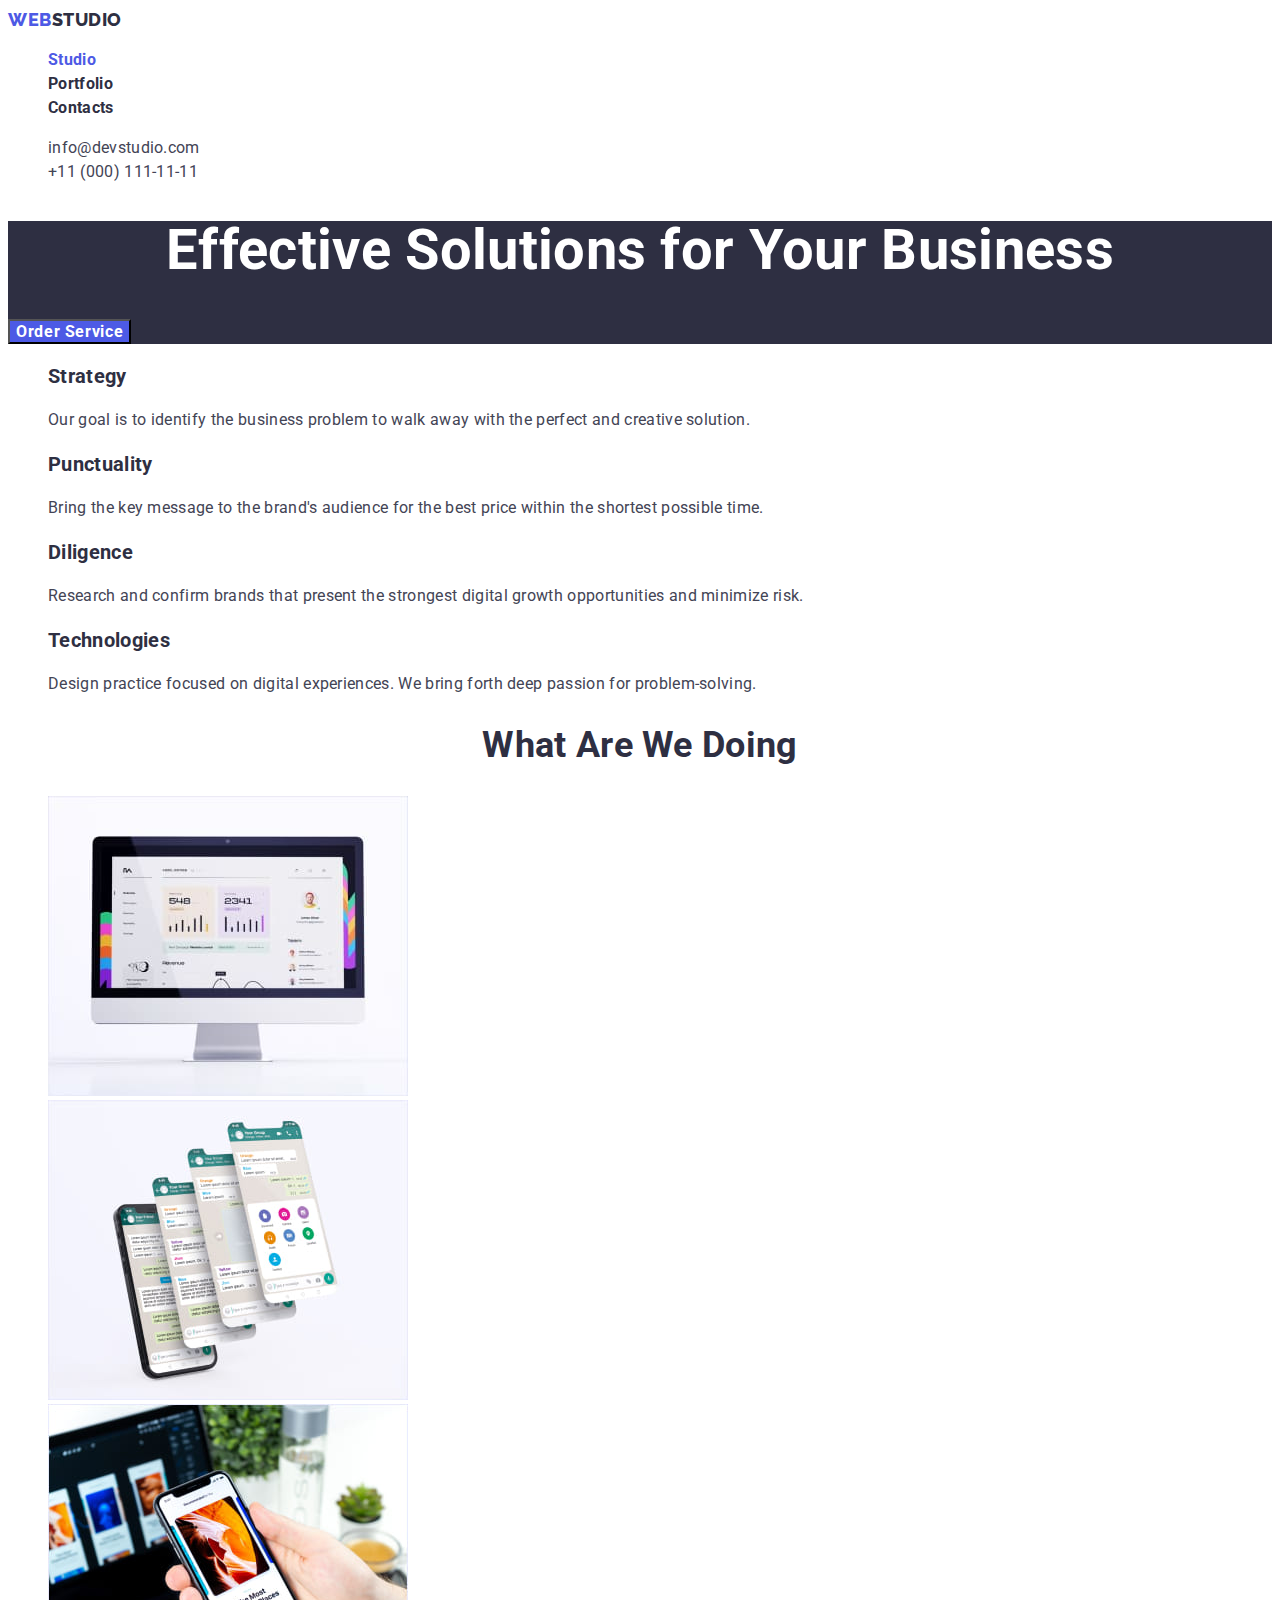
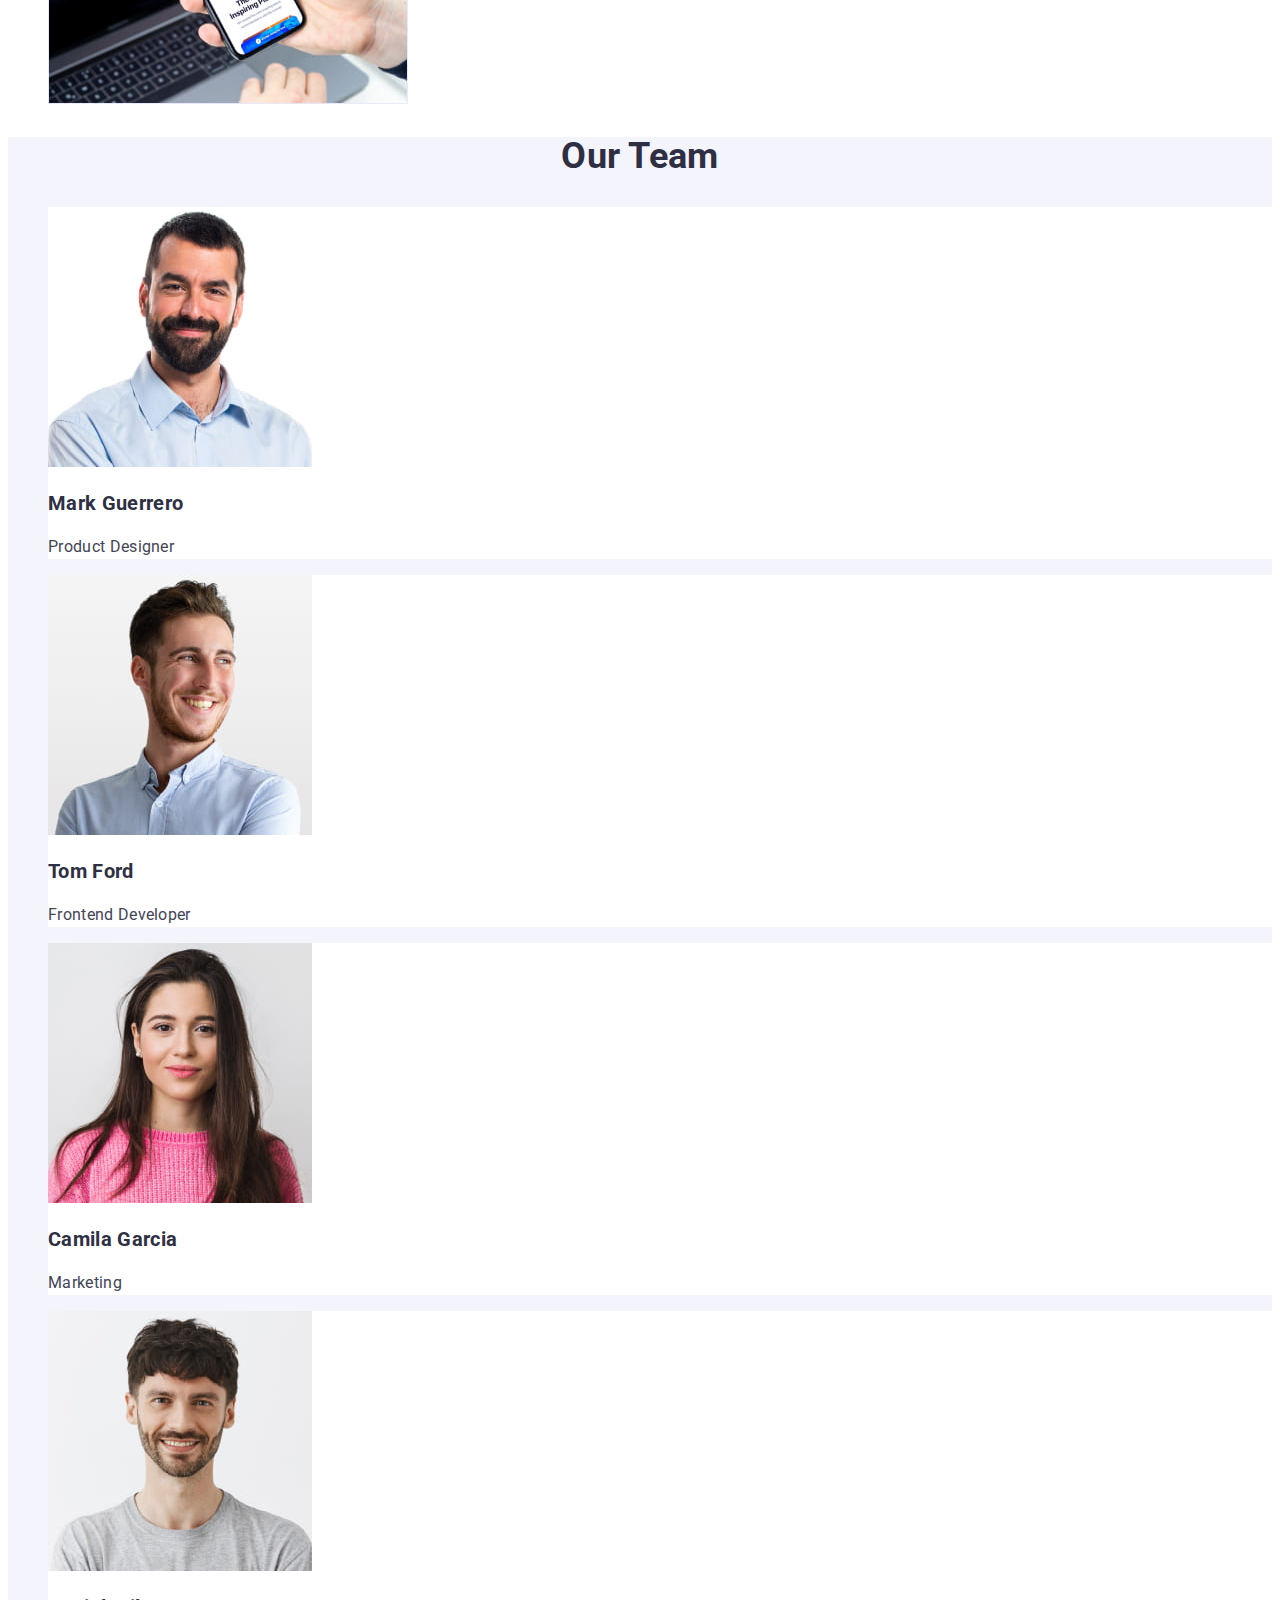
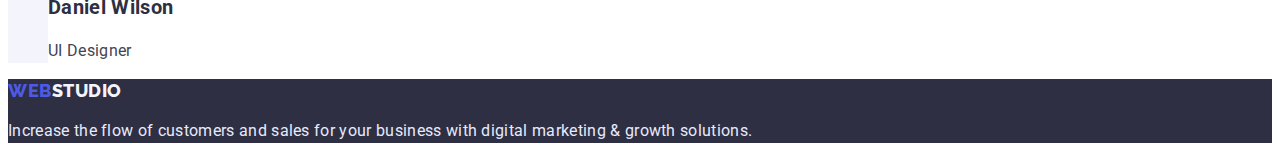
<file: index.html>
<!DOCTYPE html>
<html lang="en">
  <head>
    <meta charset="UTF-8" />
    <meta http-equiv="X-UA-Compatible" content="IE=edge" />
    <meta name="viewport" content="width=device-width, initial-scale=1.0" />
    <title>Document</title>
    <link rel="preconnect" href="https://fonts.googleapis.com" />
    <link rel="preconnect" href="https://fonts.gstatic.com" crossorigin />
    <link
      href="https://fonts.googleapis.com/css2?family=Raleway:wght@800&family=Roboto:wght@400;700&display=swap"
      rel="stylesheet"
    />
    <link rel="stylesheet" href="./css/styles.css" />
  </head>
  <body>
    <!-- Шапка сторінки -->
    <header>
      <nav>
        <!-- Логотип у шапці -->
        <a href="./index.html" class="logo">
          <span class="logo-iris">Web</span>
          <span class="logo-navyblue">Studio</span>
        </a>
        <!-- Навігація на інші сторінки -->
        <ul class="site-nav list">
          <li><a href="./index.html" class="link current">Studio</a></li>
          <li><a href="./portfolio.html" class="link">Portfolio</a></li>
          <li><a href="./index.html" class="link">Contacts</a></li>
        </ul>
      </nav>
      <ul class="cont-nav list">
        <!-- Посилання на адрес пошти-->
        <li>
          <a href="mailto:info@devstudio.com" class="link">info@devstudio.com</a>
        </li>
        <!-- Посилання на телефонний номер-->
        <li>
          <a href="tel:+110001111111" class="link">+11 (000) 111-11-11</a>
        </li>
      </ul>
    </header>
    <main>
      <!-- Секція hero-->
      <section class="hero">
        <h1 class="hero-title">Effective Solutions for Your Business</h1>
        <button type="button" class="hero-button">Order Service</button>
      </section>
      <!-- Секція 1-->
      <section class="section">
        <!-- Заголовок секції 1, не читається на сторінці -->
        <h2 class="visually-hidden">Секція 1</h2>
        <ul>
          <li>
            <h3 class="section1-title">Strategy</h3>
            <p>
              Our goal is to identify the business problem to walk away with the
              perfect and creative solution.
            </p>
          </li>
          <li>
            <h3 class="section1-title">Punctuality</h3>
            <p>
              Bring the key message to the brand's audience for the best price
              within the shortest possible time.
            </p>
          </li>
          <li>
            <h3 class="section1-title">Diligence</h3>
            <p>Research and confirm brands that present the strongest digital growth opportunities and minimize risk.</p>
          </li>
          <li>
            <h3 class="section1-title">Technologies</h3>
            <p>
              Design practice focused on digital experiences. We bring forth deep passion for problem-solving.
            </p>
          </li>
        </ul>
      </section>
      <!-- Секція 2-->
      <section class="section">
        <h2 class="section-title">What are we doing</h2>
        <ul>
          <li>
            <img
              src="./images/Rectangle711.jpg"
              alt="Rectangle 711"
              width="360"
            />
          </li>
          <li>
            <img
              src="./images/Rectangle712.jpg"
              alt="Rectangle 712"
              width="360"
            />
          </li>
          <li>
            <img
              src="./images/Rectangle713.jpg"
              alt="Rectangle 713"
              width="360"
            />
          </li>
        </ul>
      </section>
      <!-- Секція 3-->
      <section class="section3">
        <h2 class="section-title">Our Team</h2>
        <ul>
          <li class="section-ul">
            <img src="./images/img1.jpg" alt="foto Mark" width="264" />
            <h3 class="section3-title">Mark Guerrero</h3>
            <p>Product Designer</p>
          </li>
          <li class="section-ul">
            <img src="./images/img2.jpg" alt="foto Tom" width="264" />
            <h3 class="section3-title">Tom Ford</h3>
            <p>Frontend Developer</p>
          </li>
          <li class="section-ul">
            <img src="./images/img3.jpg" alt="foto Camila" width="264" />
            <h3 class="section3-title">Camila Garcia</h3>
            <p>Marketing</p>
          </li>
          <li class="section-ul">
            <img src="./images/img4.jpg" alt="foto Daniel" width="264" />
            <h3 class="section3-title">Daniel Wilson</h3>
            <p>UI Designer</p>
          </li>
        </ul>
      </section>
    </main>
    <footer>
      <!-- Логотип як у шапці -->
      <a href="./index.html" class="logo">
        <span class="logo-iris">Web</span>
        <span class="logo-cloud">Studio</span>
      </a>
      <p class="footer">
        Increase the flow of customers and sales for your business with digital
        marketing & growth solutions.
      </p>
    </footer>
  </body>
</html>
</file>
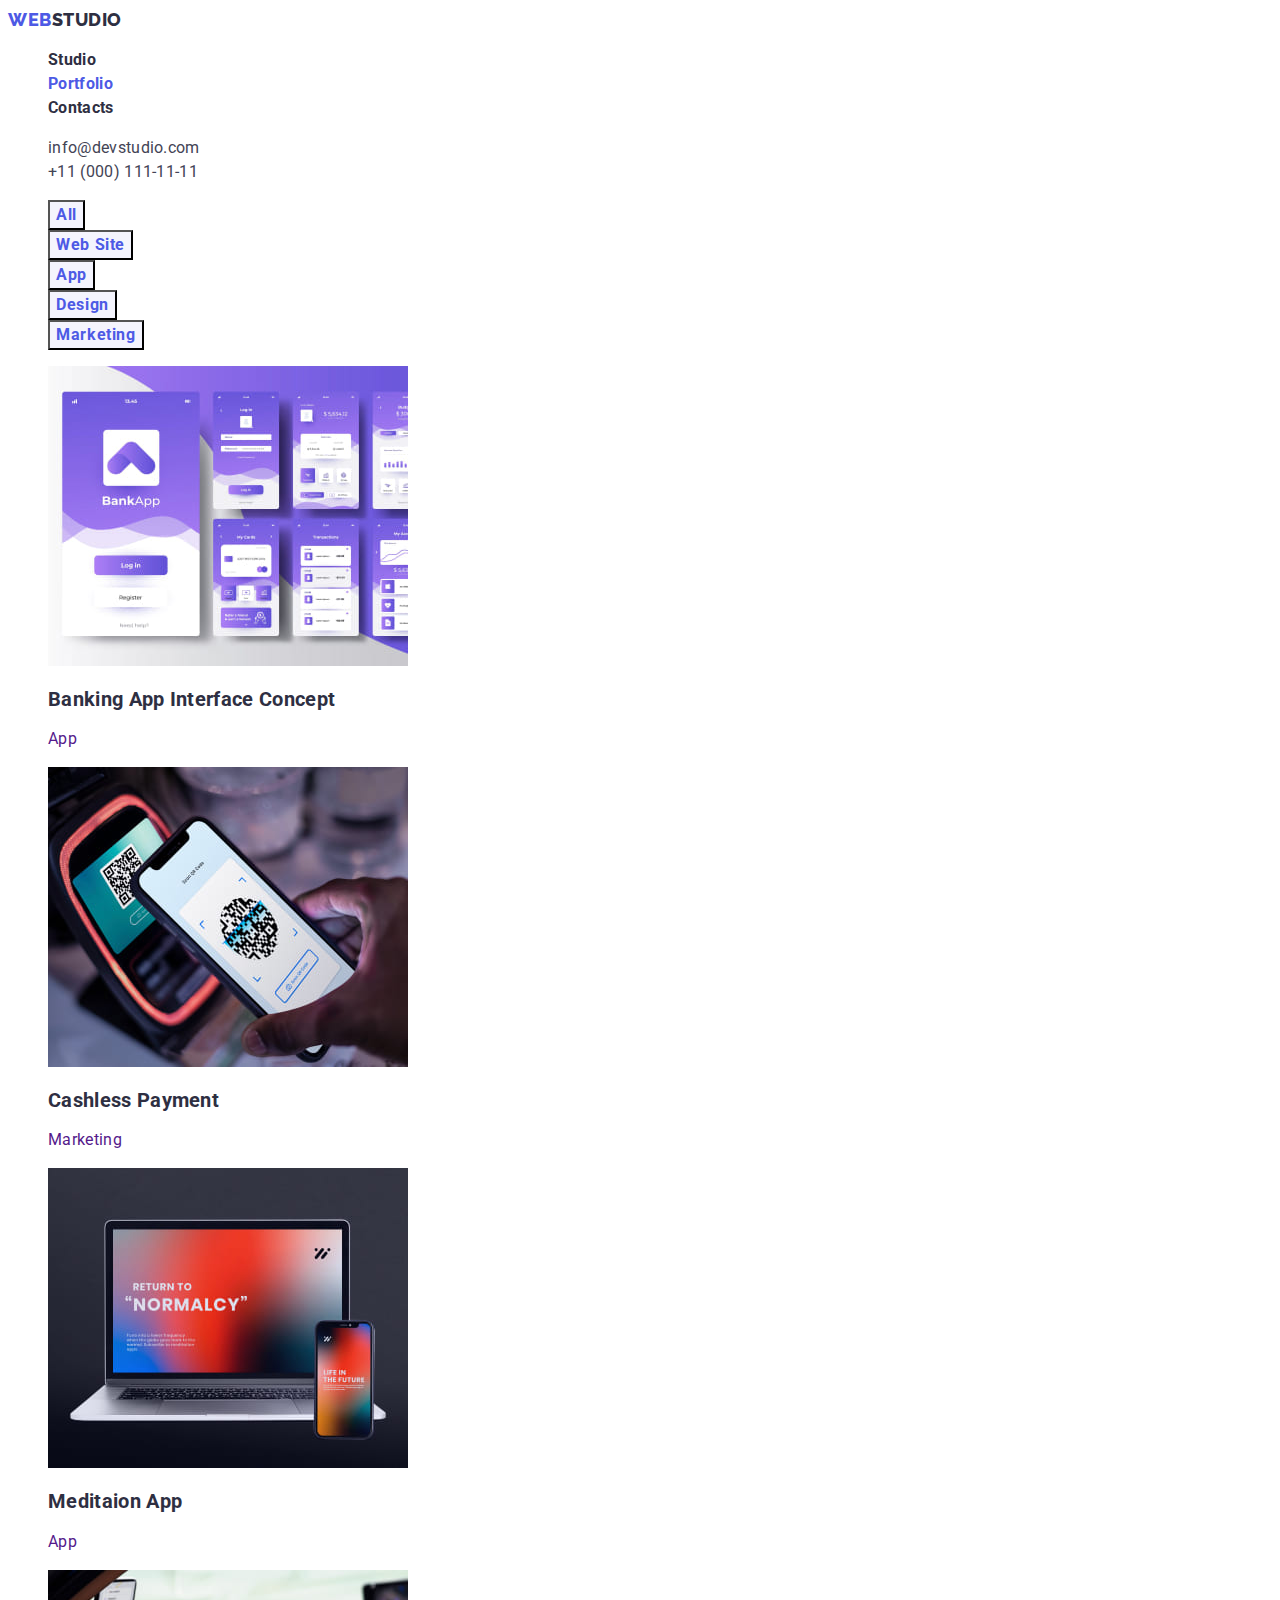
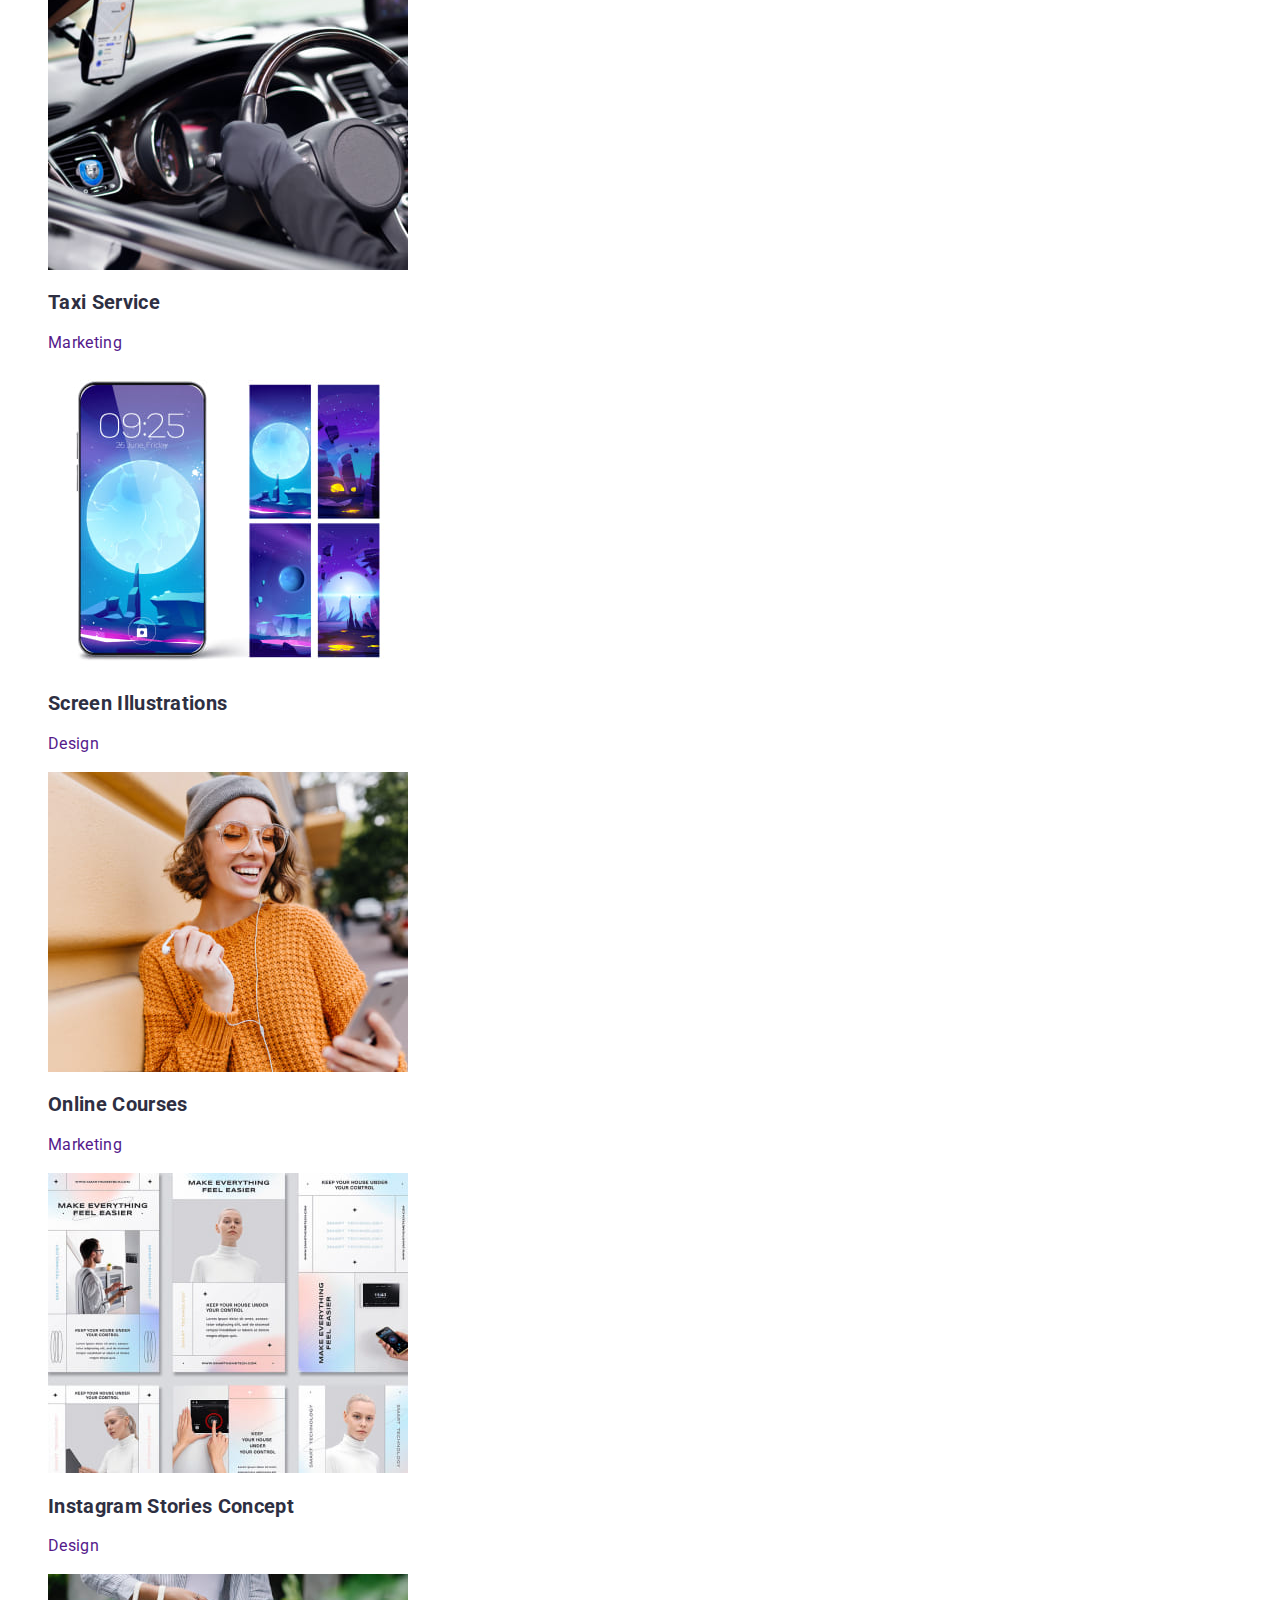
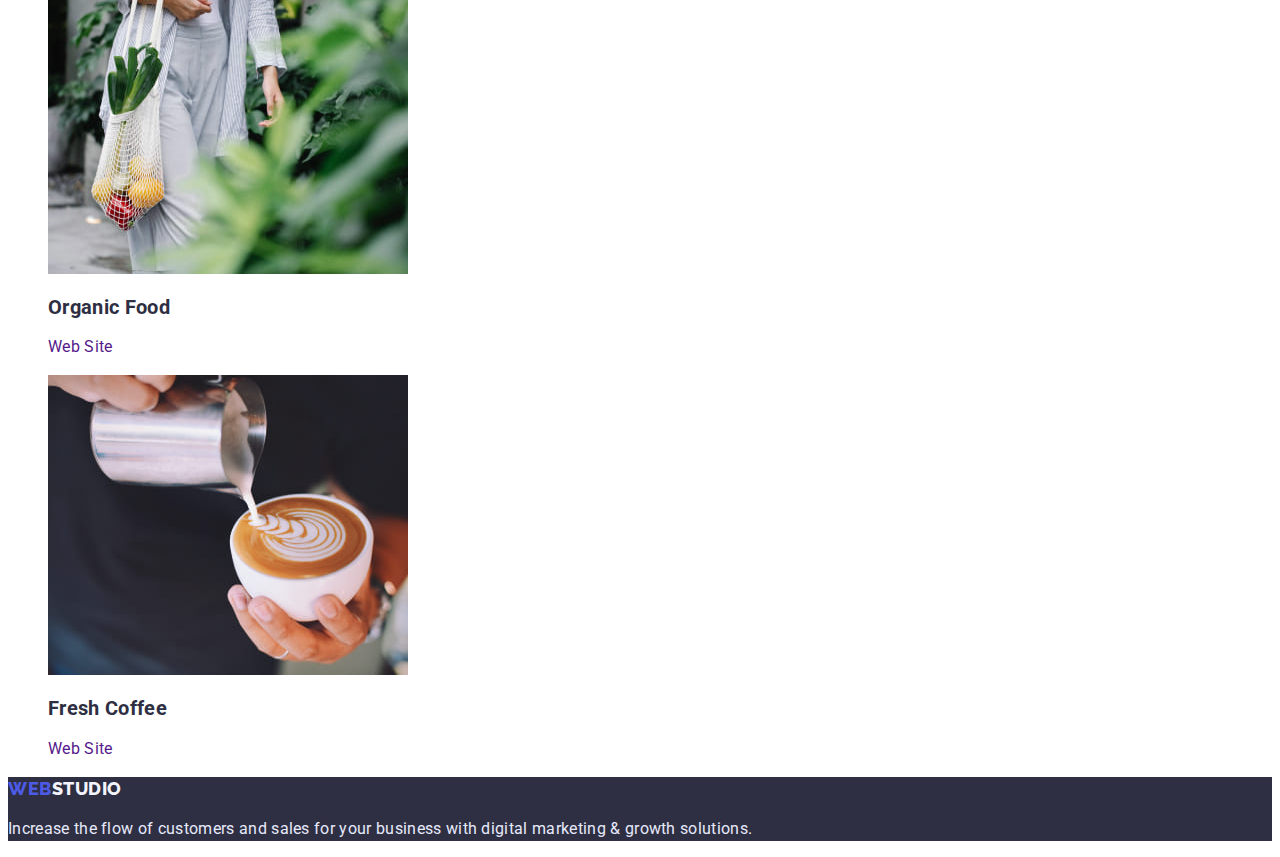
<file: portfolio.html>
<!DOCTYPE html>
<html lang="en">
  <head>
    <meta charset="UTF-8" />
    <meta http-equiv="X-UA-Compatible" content="IE=edge" />
    <meta name="viewport" content="width=device-width, initial-scale=1.0" />
    <title>Document</title>
    <link rel="preconnect" href="https://fonts.googleapis.com">
<link rel="preconnect" href="https://fonts.gstatic.com" crossorigin>
<link href="https://fonts.googleapis.com/css2?family=Raleway:wght@800&family=Roboto:wght@400;700&display=swap" rel="stylesheet">
    <link rel="stylesheet" href="./css/styles.css" />
  </head>
  <body>
    <!-- Шапка сторінки -->
    <header>
      <nav>
        <!-- Логотип у шапці -->
        <a href="./index.html" class="logo">
          <span class="logo-iris">Web</span> <span class="logo-navyblue">Studio</span> </a>
        <!-- Навігація на інші сторінки -->
        <ul class="site-nav list">
          <li><a href="./index.html" class="link">Studio</a></li>
          <li><a href="./portfolio.html" class="link current">Portfolio</a></li>
          <li><a href="./index.html" class="link">Contacts</a></li>
        </ul>
      </nav>
      <ul class="cont-nav list">
        <!-- Посилання на адрес пошти-->
        <li>
          <a href="mailto:info@devstudio.com" class="link"
            >info@devstudio.com</a
          >
        </li>
        <!-- Посилання на телефонний номер-->
        <li>
          <a href="tel:+110001111111" class="link">+11 (000) 111-11-11</a>
        </li>
      </ul>
    </header>
    <main>
      <section class="section">
        <!-- Заголовок секціх, не читається на сторінці -->
        <h1 class="visually-hidden">Portfolio</h1>
        <!-- Блок фільтрів -->
        <ul>
          <li><button type="button" class="portfolio-button">All</button></li>
          <li><button type="button" class="portfolio-button">Web Site</button></li>
          <li><button type="button" class="portfolio-button">App</button></li>
          <li><button type="button" class="portfolio-button">Design</button></li>
          <li><button type="button" class="portfolio-button">Marketing</button></li>
        </ul>
        <!-- Блок портфоліо -->
        <ul>
          <li>
            <a href="">
              <img src="./images/img21.jpg" alt="img" width="360" />
              <h2 class="section4-title">Banking App Interface Concept</h2>
              <p>App</p>
            </a>
          </li>
          <li>
            <a href="">
              <img src="./images/img22.jpg" alt="img" width="360" />
              <h2 class="section4-title">Cashless Payment</h2>
              <p>Marketing</p>
            </a>
          </li>
          <li>
            <a href="">
              <img src="./images/img23.jpg" alt="img" width="360" />
              <h2 class="section4-title">Meditaion App</h2>
              <p>App</p>
            </a>
          </li>
          <li>
            <a href="">
              <img src="./images/img24.jpg" alt="img" width="360" />
              <h2 class="section4-title">Taxi Service</h2>
              <p>Marketing</p>
            </a>
          </li>
          <li>
            <a href="">
              <img src="./images/img25.jpg" alt="img" width="360" />
              <h2 class="section4-title">Screen Illustrations</h2>
              <p>Design</p>
            </a>
          </li>
          <li>
            <a href="">
              <img src="./images/img26.jpg" alt="img" width="360" />
              <h2 class="section4-title">Online Courses</h2>
              <p>Marketing</p>
            </a>
          </li>
          <li>
            <a href="">
              <img src="./images/img27.jpg" alt="img" width="360" />
              <h2 class="section4-title">Instagram Stories Concept</h2>
              <p>Design</p>
            </a>
          </li>
          <li>
            <a href="">
              <img src="./images/img28.jpg" alt="img" width="360" />
              <h2 class="section4-title">Organic Food</h2>
              <p>Web Site</p>
            </a>
          </li>
          <li>
            <a href="">
              <img src="./images/img29.jpg" alt="img" width="360" />
              <h2 class="section4-title">Fresh Coffee</h2>
              <p>Web Site</p>
            </a>
          </li>
        </ul>
      </section>
    </main>
    <footer>
      <!-- Логотип як у шапці -->
        <a href="./index.html" class="logo">
          <span class="logo-iris">Web</span> <span class="logo-cloud">Studio</span> </a>
      <p class="footer">
        Increase the flow of customers and sales for your business with digital
        marketing & growth solutions.
      </p>
    </footer>
  </body>
</html>
</file>
<file: css/styles.css>
:root {
	--primery-text-color-slate: #434455;
	--primery-white-color: #ffffff;
	--text-color-iris: #4d5ae5;
	--text-color-navyblue: #2e2f42;
	--text-color-cloud: #f4f4fd;
	--text-color-cornflower: #e7e9fc;
}
body {
	font-family: "Roboto", sans-serif;
	letter-spacing: 0.02em;
	background-color: var(--primery-white-color);
	color: var(--primery-text-color-slate);
}
/* Заголовки font-weight: 700 */
h1,
h2,
h3 {
	font-weight: 700;
	color: var(--text-color-navyblue);
}
/* прибирання маркерів у списках */
ul {
	list-style: none;
}
/* header */
/* прибирання підкреслення */
a {
	text-decoration: none;
}
button {
	cursor: pointer;
}
/* logo */
.logo {
	font-family: "Raleway", sans-serif;
	font-weight: 800;
	font-size: 18px;
	line-height: 1.33;
	display: flex;
	align-items: center;
	letter-spacing: 0.03em;
	text-transform: uppercase;
}
.logo-iris {
	color: var(--text-color-iris);
}
.logo-navyblue {
	color: var(--text-color-navyblue);
}
/* site-nav */
.site-nav,
.cont-nav {
	font-size: 16px;
	line-height: 1.5;
}
.site-nav {
	font-weight: 700;
}
.site-nav .link {
	color: var(--text-color-navyblue);
}
.site-nav .link:hover,
.site-nav .link:focus {
	color: var(--primery-text-color-slate);
}
.site-nav .link.current {
	color: var(--text-color-iris);
}
/* cont-nav */
.cont-nav .link {
	color: var(--primery-text-color-slate);
}
.cont-nav .link:hover,
.cont-nav .link:focus {
	color: var(--text-color-iris);
}
/* hero */
.hero {
	background-color: var(--text-color-navyblue);
}
.hero-title {
	font-size: 56px;
	line-height: 1.07;
	text-align: center;
	color: var(--primery-white-color);
}
.hero-button {
	font-family: "Roboto", sans-serif;
	font-weight: 700;
	font-size: 16px;
	line-height: 1.19;
	display: flex;
	align-items: center;
	letter-spacing: 0.04em;
	color: var(--primery-white-color);
	background-color: var(--text-color-iris);
}
.hero-button:hover,
.hero-button:focus {
   background-color: #404BBF;
}

/* section */
/* Приховування заголовка "Секція1" та "Portfolio" */
.visually-hidden {
	position: absolute;
	width: 1px;
	height: 1px;
	margin: -1px;
	border: 0;
	padding: 0;
	clip: rect(0 0 0 0);
	overflow: hidden;
}
section p {
	font-size: 16px;
	line-height: 1.5;
}
.section3 {
    background-color: var(--text-color-cloud);
}
.section-ul {
    background-color: var(--primery-white-color);
}
.section1-title {
	font-size: 20px;
	line-height: 1.2;
}
.section-title {
	font-size: 36px;
	line-height: 1.11;
	text-align: center;
	text-transform: capitalize;
}
.section3-title {
	font-size: 20px;
	line-height: 1.2;
	/* text-align: center; - поставити в центрі блоку */
}
/* Portfolio */
/* Блок фільтрів */
.portfolio-button {
	font-family: "Roboto", sans-serif;
	font-weight: 700;
	font-size: 16px;
	line-height: 1.5;
	display: flex;
	align-items: center;
	text-align: center;
	letter-spacing: 0.04em;
	color: var(--text-color-iris);
	background: var(--text-color-cloud);
}
.portfolio-button:hover,
.portfolio-button:focus {
	color: var(--primery-white-color);
	background: var(--text-color-iris);
}
/* Блок портфоліо */
.section4-title {
	font-size: 20px;
	line-height: 1.2;
	color: var(--text-color-navyblue);
}
/* footer */
footer {
	background-color: var(--text-color-navyblue);
}
.logo-cloud {
	color: var(--text-color-cloud);
}
.footer {
	font-size: 16px;
	line-height: 1.5;
	color: var(--text-color-cornflower);
}
</file>
